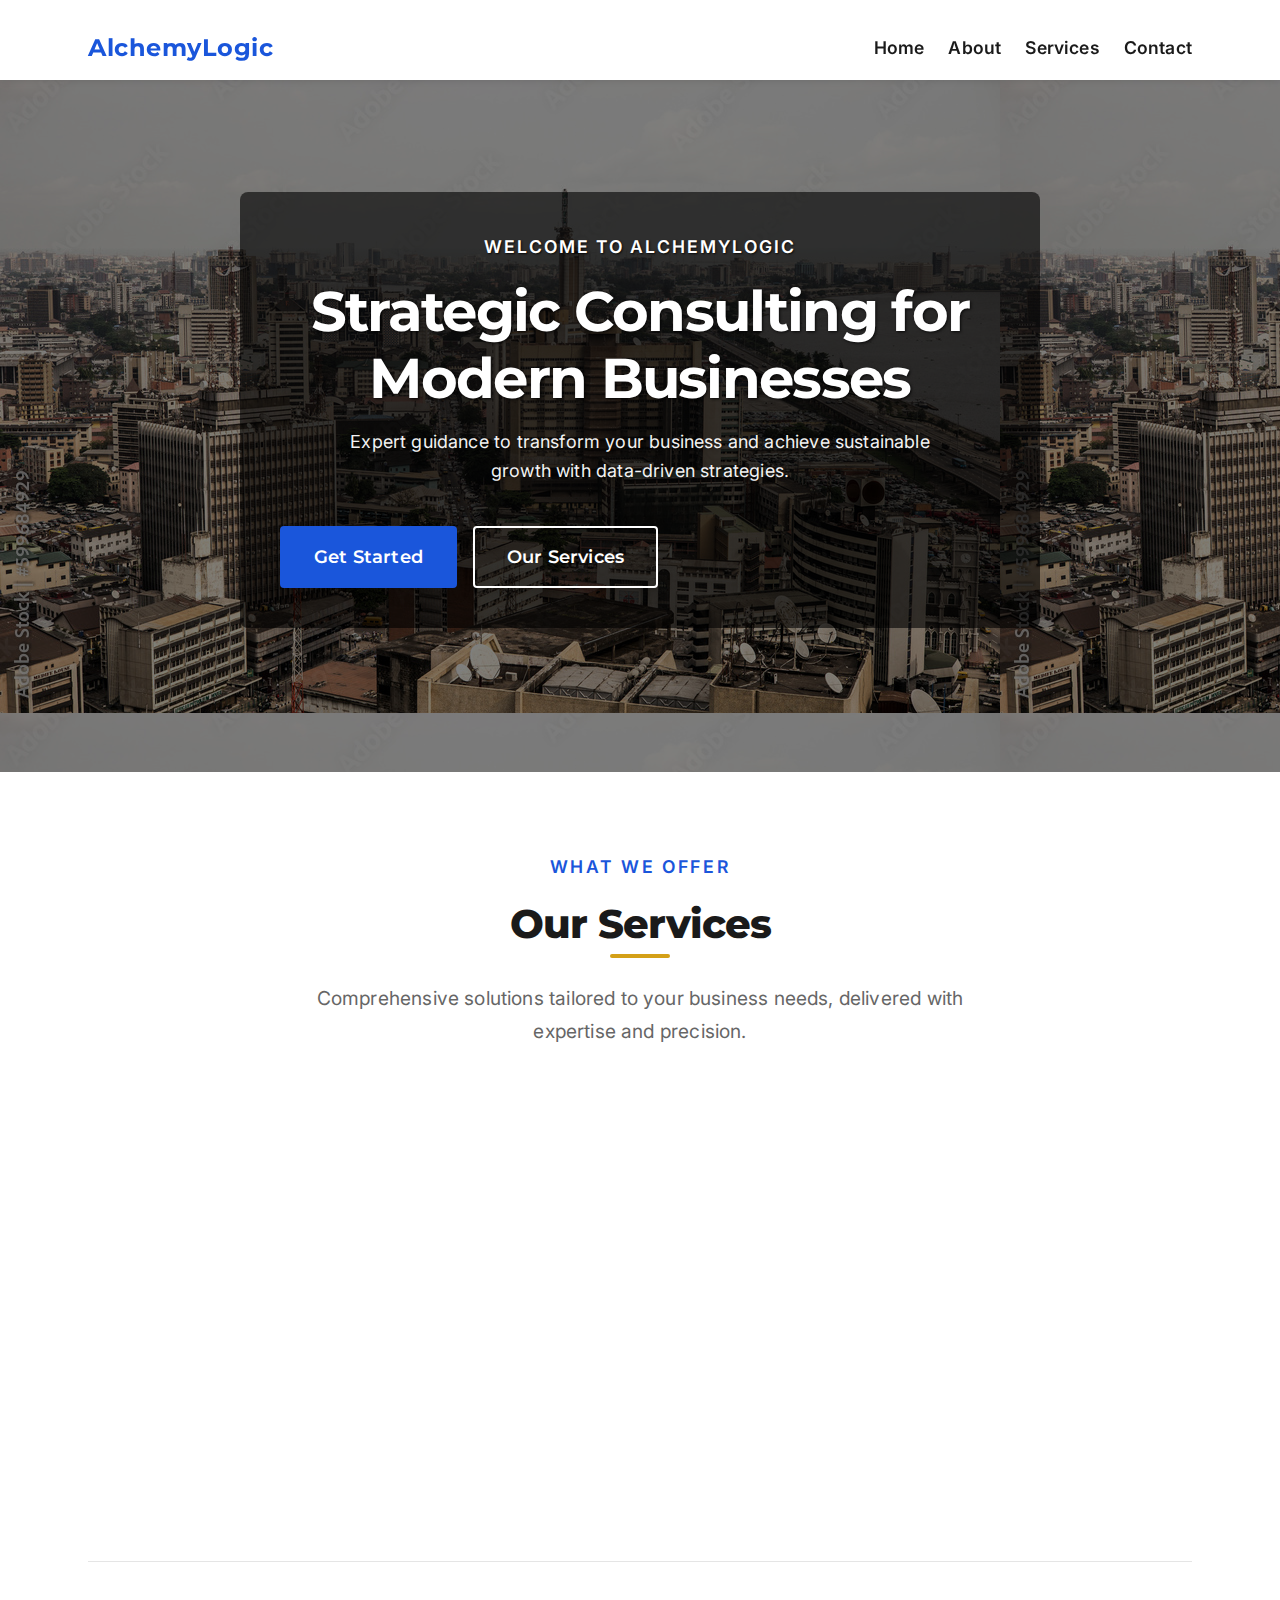
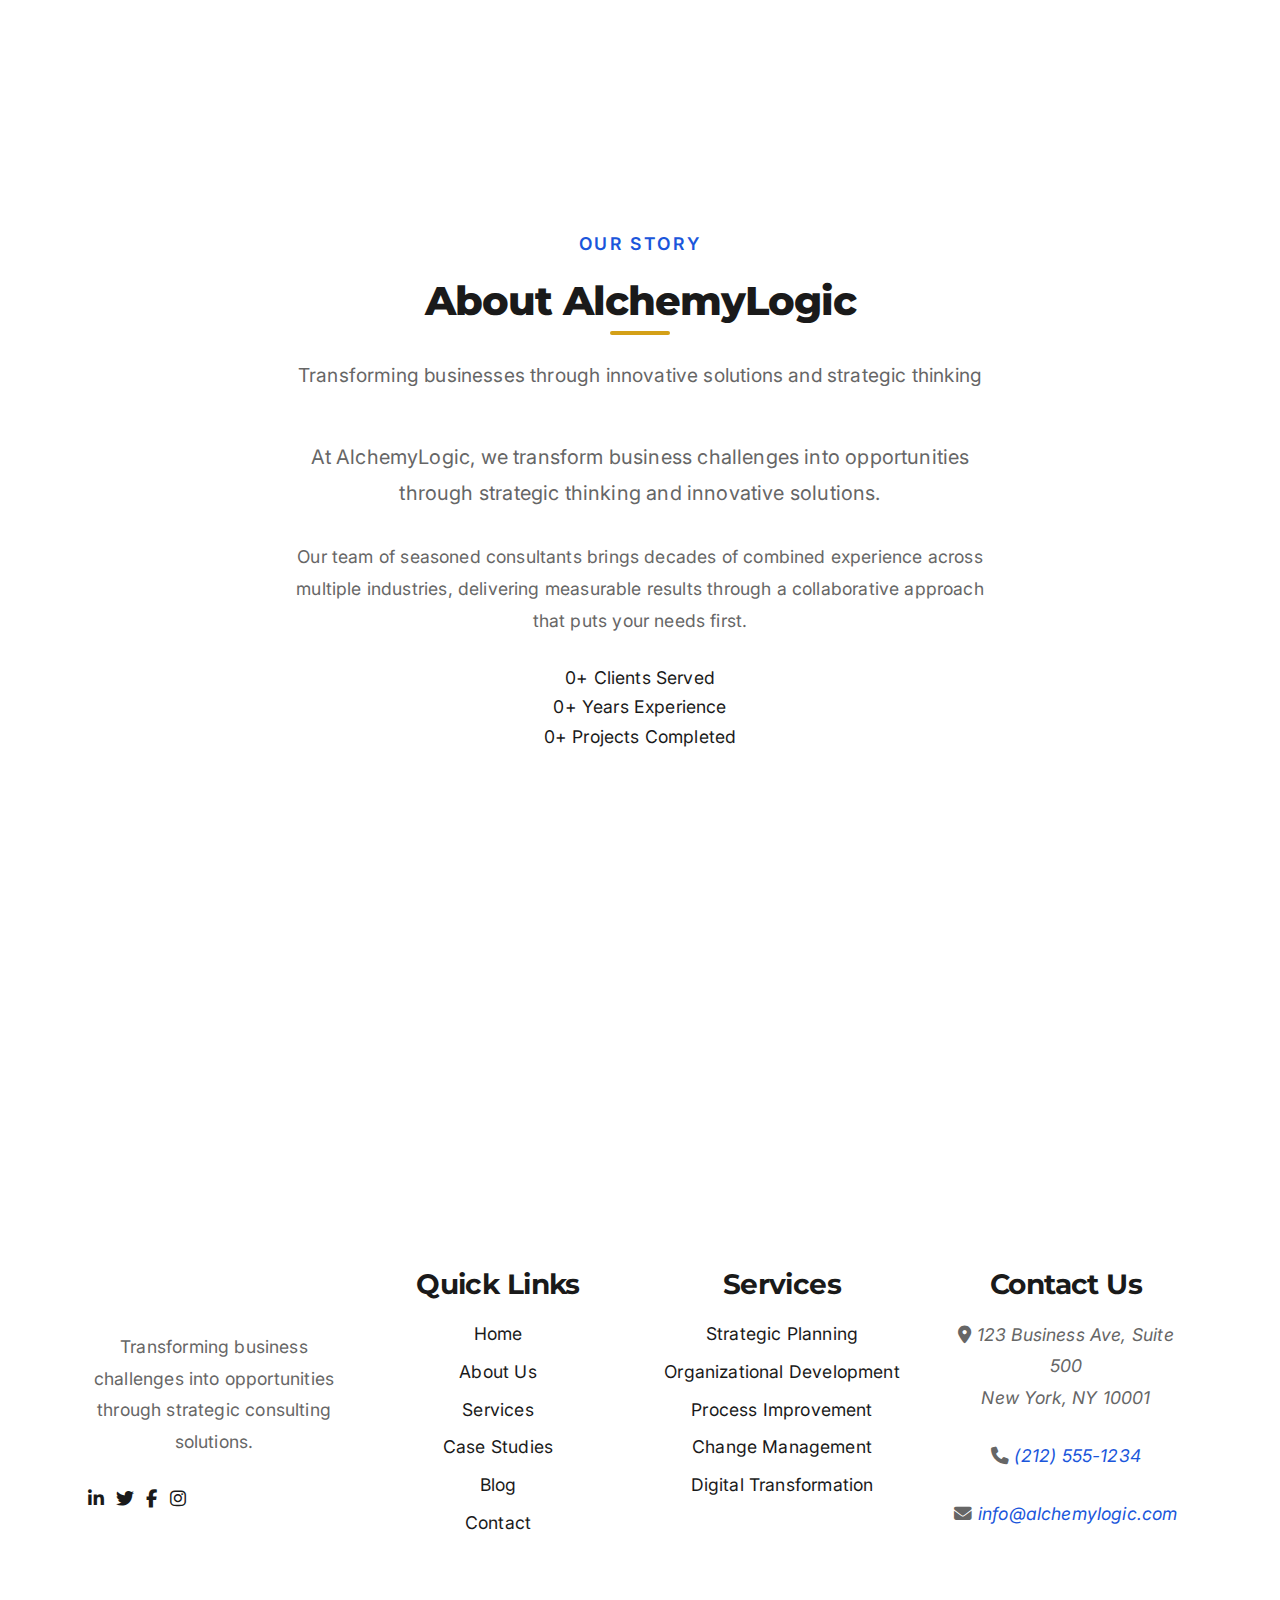
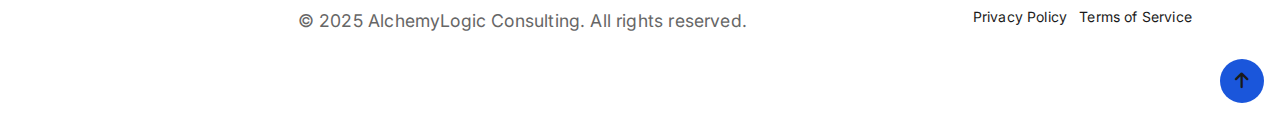
<file: index.html>
<!DOCTYPE html>
<html lang="en">
<head>
  <meta charset="UTF-8">
  <meta name="viewport" content="width=device-width, initial-scale=1.0">
  <meta name="description" content="Professional business consulting services to help your company grow and succeed">
  <title>AlchemyLogic | Business Consulting</title>
  <link rel="stylesheet" href="css/normalize.css">
  <link rel="stylesheet" href="css/styles.css">
  <link rel="preconnect" href="https://fonts.googleapis.com">
  <link rel="preconnect" href="https://fonts.gstatic.com" crossorigin>
  <link href="https://fonts.googleapis.com/css2?family=Inter:wght@400;500;600;700&display=swap" rel="stylesheet">
  <link rel="stylesheet" href="https://cdnjs.cloudflare.com/ajax/libs/font-awesome/6.4.0/css/all.min.css">
  <style>
    /* Preload critical fonts */
    @import url('https://fonts.googleapis.com/css2?family=Montserrat:wght@400;500;600;700;800&family=Inter:wght@300;400;500;600;700&display=swap');
  </style>
  <script src="js/main.js" defer></script>
</head>
<body>
  <!-- Header -->
  <header class="site-header">
    <div class="container">
        <div class="logo">
            <a href="../index.html">
                <span class="logo-text">AlchemyLogic</span>
            </a>
        </div>
        <nav class="main-nav">
            <button class="menu-toggle" aria-label="Toggle Menu">
                <span></span>
                <span></span>
                <span></span>
            </button>
            <ul class="nav-list">
                <li><a href="index.html">Home</a></li>
                <li class="active"><a href="pages/about.html">About</a></li>
                <li><a href="pages/services.html">Services</a></li>
                <li><a href="pages/contact.html">Contact</a></li>
            </ul>
        </nav>
    </div>
</header>

  <main>
    <!-- Hero Section -->
    <section id="home" class="hero" style="background-image: url('images/lagos_skyline.jpg');">
      <div class="hero-overlay"></div>
      <div class="container">
        <div class="hero-content">
          <div class="hero-text">
            <span class="subtitle">Welcome to AlchemyLogic</span>
            <h1 style="color: white !important;">Strategic Consulting for <span class="highlight" style="color: white !important;">Modern Businesses</span></h1>
            <p>Expert guidance to transform your business and achieve sustainable growth with data-driven strategies.</p>
            <div class="hero-buttons">
              <a href="#contact" class="btn btn-primary">Get Started</a>
              <a href="#services" class="btn btn-outline">Our Services</a>
            </div>
          </div>
        </div>
      </div>
    </section>

    <!-- Spacer -->
    <div class="section-spacer"></div>
    
    <!-- Services Section -->
    <section id="services" class="section-padding bg-light">
      <div class="container">
        <div class="section-header">
          <span class="section-subtitle">What We Offer</span>
          <h2 class="section-title">Our Services</h2>
          <p class="section-description">Comprehensive solutions tailored to your business needs, delivered with expertise and precision.</p>
        </div>
        
        <div class="services-grid">
          <!-- Service 1 -->
          <div class="service-card animate-on-scroll">
            <div class="service-icon">
              <i class="fas fa-chess-king"></i>
            </div>
            <h3>Business Strategy</h3>
            <p>Comprehensive analysis and strategic planning to position your business for sustainable growth and competitive advantage.</p>
            <button class="btn btn-outline service-cta">Learn More</button>
          </div>
          
          <!-- Service 2 -->
          <div class="service-card animate-on-scroll" data-scroll-delay="100">
            <div class="service-icon">
              <i class="fas fa-rocket"></i>
            </div>
            <h3>Growth Consulting</h3>
            <p>Data-driven approaches to identify and capitalize on growth opportunities in your market.</p>
            <button class="btn btn-outline service-cta">Learn More</button>
          </div>
          
          <!-- Service 3 -->
          <div class="service-card animate-on-scroll" data-scroll-delay="200">
            <div class="service-icon">
              <i class="fas fa-cogs"></i>
            </div>
            <h3>Operational Excellence</h3>
            <p>Streamline operations and improve efficiency with our proven methodologies and expert guidance.</p>
            <button class="btn btn-outline service-cta">Learn More</button>
          </div>
        </div>
        
        <div class="text-center mt-16 animate-on-scroll" data-scroll="fade-up">
          <button class="btn btn-primary text-lg px-8 py-4 font-semibold" id="services-cta">Schedule Your Free Consultation</button>
        </div>
      </div>
    </section>

    <!-- Spacer -->
    <div class="section-spacer"></div>
    
    <!-- About Section -->
    <section id="about" class="section-padding">
      <div class="container">
        <div class="section-header">
          <span class="section-subtitle">Our Story</span>
          <h2 class="section-title">About AlchemyLogic</h2>
          <p class="section-description">Transforming businesses through innovative solutions and strategic thinking</p>
        </div>
        
        <div class="about-content max-w-4xl mx-auto">
          <div class="prose mx-auto">
            <p class="text-large">At AlchemyLogic, we transform business challenges into opportunities through strategic thinking and innovative solutions.</p>
            <p>Our team of seasoned consultants brings decades of combined experience across multiple industries, delivering measurable results through a collaborative approach that puts your needs first.</p>
          </div>
          
          <div class="stats-grid mt-12">
            <div class="stat-item">
              <span class="stat-number" data-count="50">0</span>+
              <span class="stat-label">Clients Served</span>
            </div>
            <div class="stat-item">
              <span class="stat-number" data-count="15">0</span>+
              <span class="stat-label">Years Experience</span>
            </div>
            <div class="stat-item">
              <span class="stat-number" data-count="200">0</span>+
              <span class="stat-label">Projects Completed</span>
            </div>
          </div>
        </div>
      </div>
    </section>

    <!-- Spacer -->
    <div class="section-spacer"></div>
    
    <!-- CTA Section -->
    <section class="cta-section section-padding bg-accent text-white">
      <div class="container">
        <div class="section-header">
          <h2 class="section-title text-white animate-on-scroll">Ready to Transform Your Business?</h2>
          <p class="section-description text-white-80 animate-on-scroll" data-scroll-delay="100">Schedule a free consultation to discuss how we can help you achieve your business goals.</p>
          <div class="mt-8 animate-on-scroll" data-scroll-delay="200">
            <button class="btn btn-light btn-lg" id="cta-button">Book a Free Consultation</button>
          </div>
        </div>
      </div>
    </section>
  </main>

  <!-- Footer -->
  <footer class="site-footer">
    <div class="container">
        <div class="footer-top">
            <div class="footer-col">
                <div class="footer-logo">
                    <span class="logo-text">AlchemyLogic</span>
                </div>
                <p>Transforming business challenges into opportunities through strategic consulting solutions.</p>
                <div class="social-links">
                    <a href="#" aria-label="LinkedIn"><i class="fab fa-linkedin-in"></i></a>
                    <a href="#" aria-label="Twitter"><i class="fab fa-twitter"></i></a>
                    <a href="#" aria-label="Facebook"><i class="fab fa-facebook-f"></i></a>
                    <a href="#" aria-label="Instagram"><i class="fab fa-instagram"></i></a>
                </div>
            </div>
            <div class="footer-col">
                <h3>Quick Links</h3>
                <ul class="footer-links">
                    <li><a href="../index.html">Home</a></li>
                    <li><a href="about.html">About Us</a></li>
                    <li><a href="services.html">Services</a></li>
                    <li><a href="case-studies.html">Case Studies</a></li>
                    <li><a href="blog/index.html">Blog</a></li>
                    <li><a href="contact.html">Contact</a></li>
                </ul>
            </div>
            <div class="footer-col">
                <h3>Services</h3>
                <ul class="footer-links">
                    <li><a href="#strategic-planning">Strategic Planning</a></li>
                    <li><a href="#organizational-development">Organizational Development</a></li>
                    <li><a href="#process-improvement">Process Improvement</a></li>
                    <li><a href="#change-management">Change Management</a></li>
                    <li><a href="#digital-transformation">Digital Transformation</a></li>
                </ul>
            </div>
            <div class="footer-col">
                <h3>Contact Us</h3>
                <address>
                    <p><i class="fas fa-map-marker-alt"></i> 123 Business Ave, Suite 500<br>New York, NY 10001</p>
                    <p><i class="fas fa-phone"></i> <a href="tel:+12125551234">(212) 555-1234</a></p>
                    <p><i class="fas fa-envelope"></i> <a href="mailto:info@alchemylogic.com">info@alchemylogic.com</a></p>
                </address>
            </div>
        </div>
        <div class="footer-bottom">
            <p>&copy; 2025 AlchemyLogic Consulting. All rights reserved.</p>
            <ul class="legal-links">
                <li><a href="privacy-policy.html">Privacy Policy</a></li>
                <li><a href="terms-of-service.html">Terms of Service</a></li>
            </ul>
        </div>
    </div>
    <button id="back-to-top" aria-label="Back to top"><i class="fas fa-arrow-up"></i></button>
</footer>
  
  <!-- Consultation Modal -->
  <div class="modal" id="consultation-modal" aria-hidden="true" role="dialog" aria-modal="true" aria-labelledby="modal-title">
    <div class="modal-overlay" tabindex="-1" data-modal-close></div>
    <div class="modal-content">
      <button class="modal-close" aria-label="Close modal" data-modal-close>
        <i class="fas fa-times"></i>
      </button>
      
      <div class="modal-header text-center">
        <span class="text-sm font-semibold text-accent uppercase tracking-wider mb-2 block">Get Started</span>
        <h2 id="modal-title" class="text-3xl md:text-4xl font-bold text-gray-900 mb-4">Schedule a Free Consultation</h2>
        <p class="text-gray-600 max-w-2xl mx-auto">Fill out the form below and we'll get back to you within 24 hours to schedule your free consultation.</p>
      </div>
      
      <form id="consultation-form" class="modal-form max-w-2xl mx-auto px-4 md:px-0">
        <div class="grid grid-cols-1 md:grid-cols-2 gap-6 mb-6">
          <div class="form-group">
            <label for="name" class="block text-sm font-medium text-gray-700 mb-1">Full Name <span class="text-red-500">*</span></label>
            <input type="text" id="name" name="name" required
                   class="w-full px-4 py-2 border border-gray-300 rounded-md focus:ring-2 focus:ring-accent focus:border-accent transition duration-150">
          </div>
          
          <div class="form-group">
            <label for="email" class="block text-sm font-medium text-gray-700 mb-1">Email Address <span class="text-red-500">*</span></label>
            <input type="email" id="email" name="email" required
                   class="w-full px-4 py-2 border border-gray-300 rounded-md focus:ring-2 focus:ring-accent focus:border-accent transition duration-150">
          </div>
        </div>
        
        <div class="grid grid-cols-1 md:grid-cols-2 gap-6 mb-6">
          <div class="form-group">
            <label for="phone" class="block text-sm font-medium text-gray-700 mb-1">Phone Number</label>
            <input type="tel" id="phone" name="phone"
                   class="w-full px-4 py-2 border border-gray-300 rounded-md focus:ring-2 focus:ring-accent focus:border-accent transition duration-150">
          </div>
          
          <div class="form-group">
            <label for="service" class="block text-sm font-medium text-gray-700 mb-1">Service of Interest <span class="text-red-500">*</span></label>
            <div class="relative">
              <select id="service" name="service" required
                      class="w-full px-4 py-2 border border-gray-300 rounded-md appearance-none bg-white focus:ring-2 focus:ring-accent focus:border-accent transition duration-150 pr-8">
                <option value="" disabled selected>Select a service</option>
                <option value="strategy">Business Strategy</option>
                <option value="growth">Growth Consulting</option>
                <option value="operations">Operational Excellence</option>
                <option value="digital">Digital Transformation</option>
                <option value="other">Other</option>
              </select>
              <div class="pointer-events-none absolute inset-y-0 right-0 flex items-center px-2 text-gray-700">
                <i class="fas fa-chevron-down text-sm"></i>
              </div>
            </div>
          </div>
        </div>
        
        <div class="form-group mb-8">
          <label for="message" class="block text-sm font-medium text-gray-700 mb-1">How can we help you? <span class="text-red-500">*</span></label>
          <textarea id="message" name="message" rows="4" required
                    class="w-full px-4 py-2 border border-gray-300 rounded-md focus:ring-2 focus:ring-accent focus:border-accent transition duration-150"></textarea>
        </div>
        
        <div class="form-actions text-center">
          <button type="submit" 
                  class="btn btn-primary w-full md:w-auto px-8 py-3 text-lg font-semibold transition-all duration-200 transform hover:scale-105 focus:outline-none focus:ring-2 focus:ring-offset-2 focus:ring-accent">
            Submit Request
          </button>
        </div>
      </form>
    </div>
  </div>
</body>
</html>
</file>
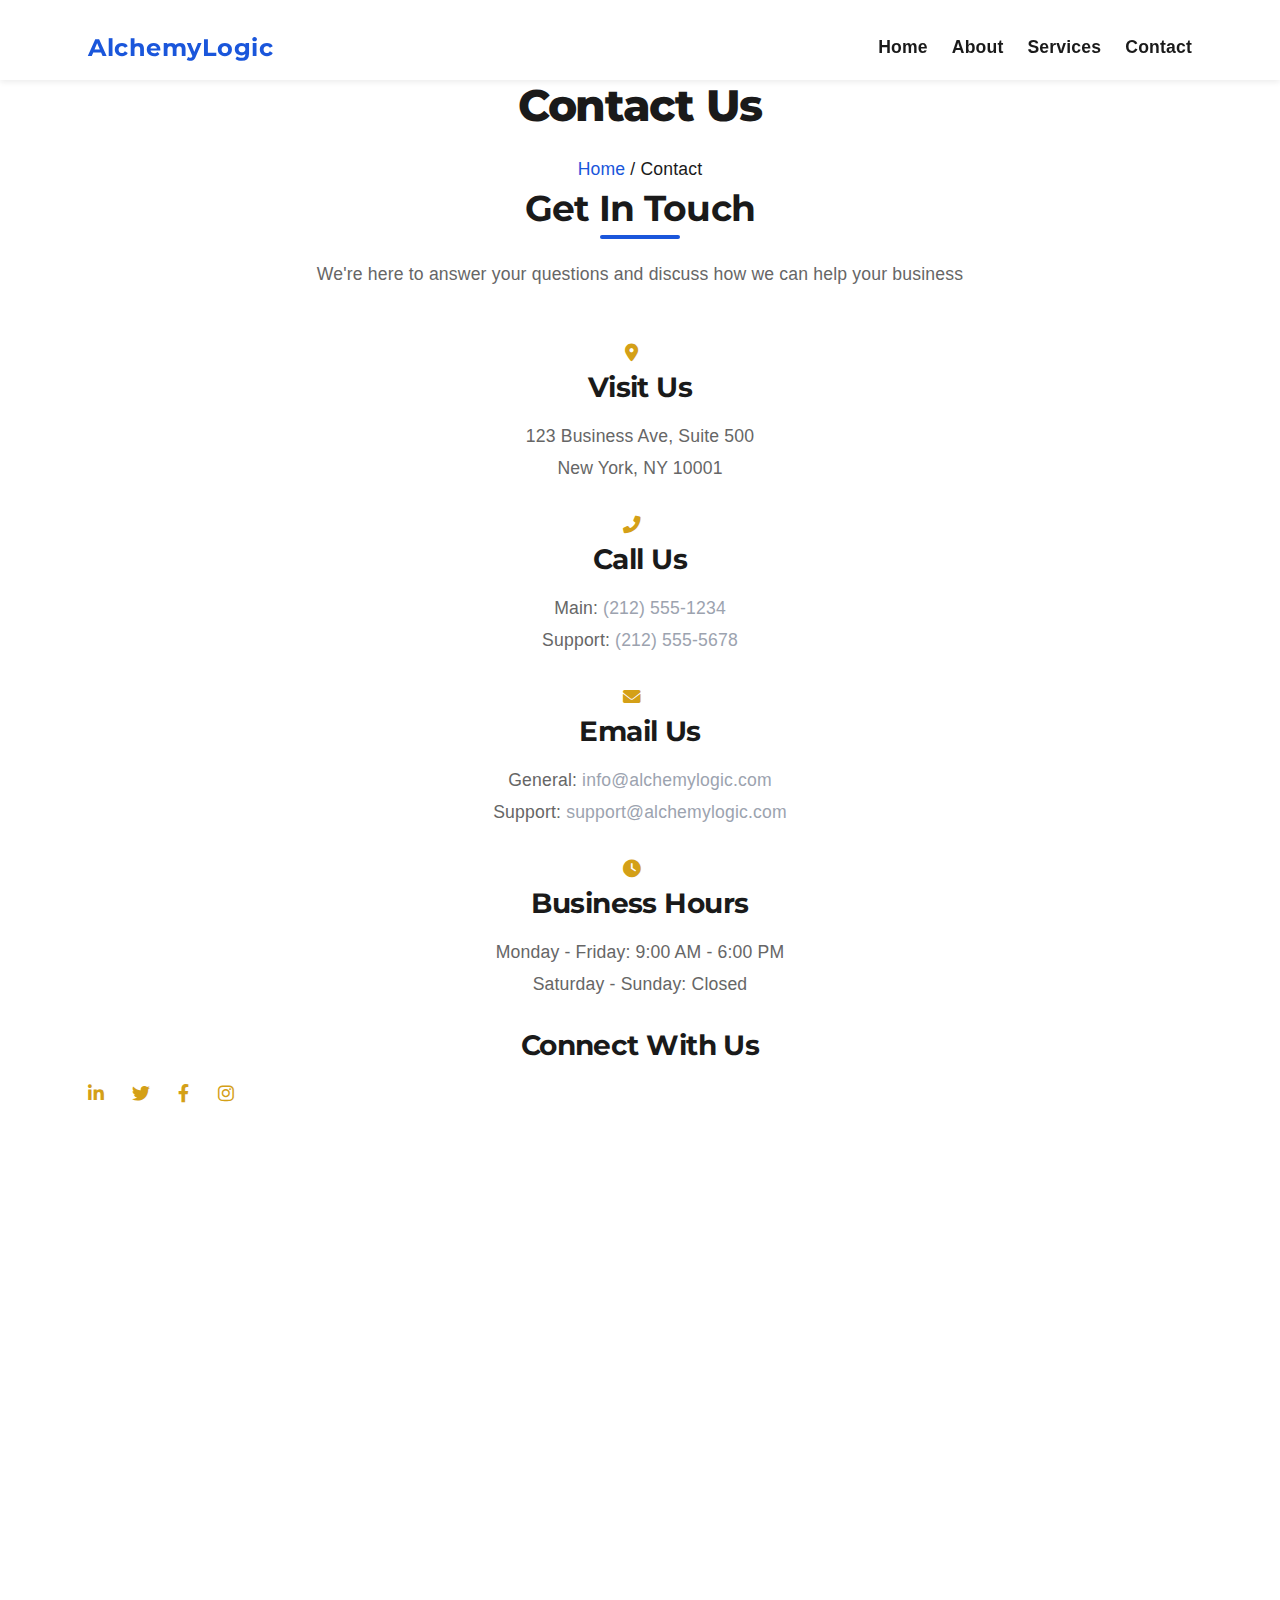
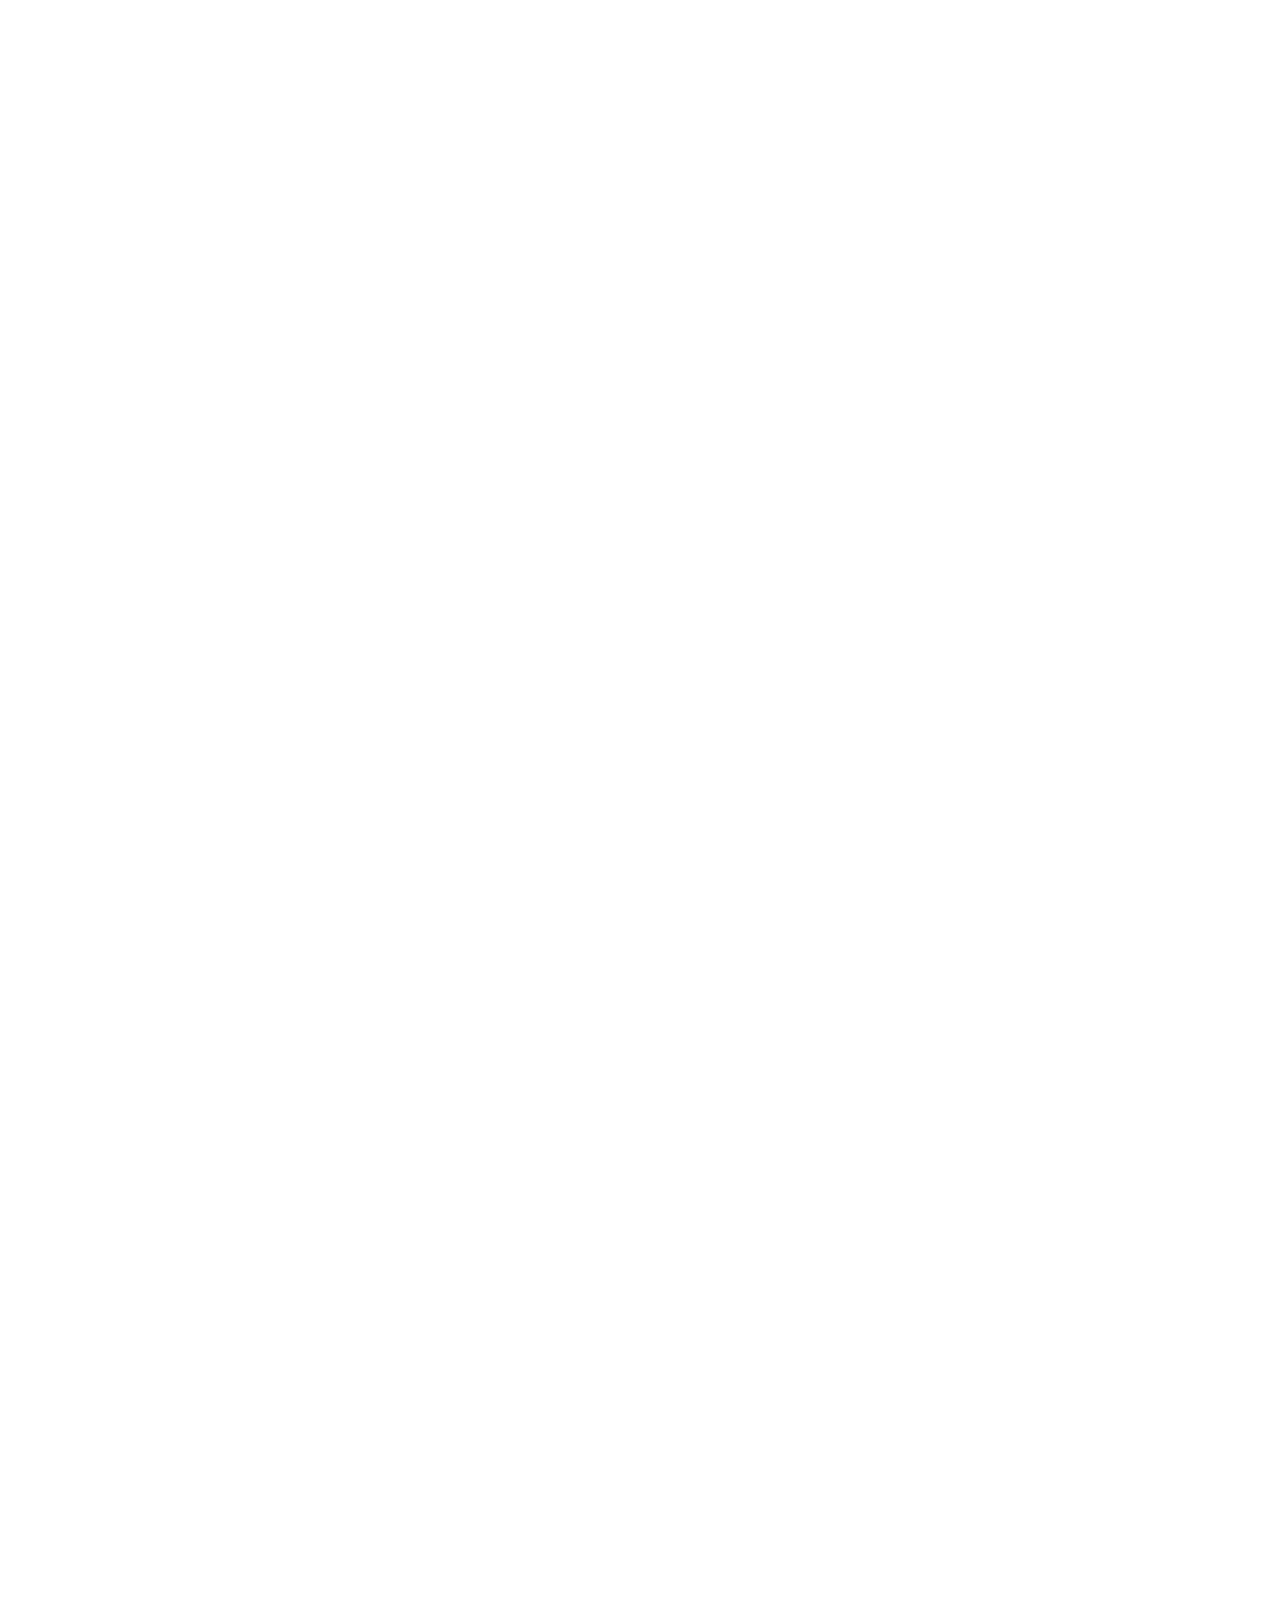
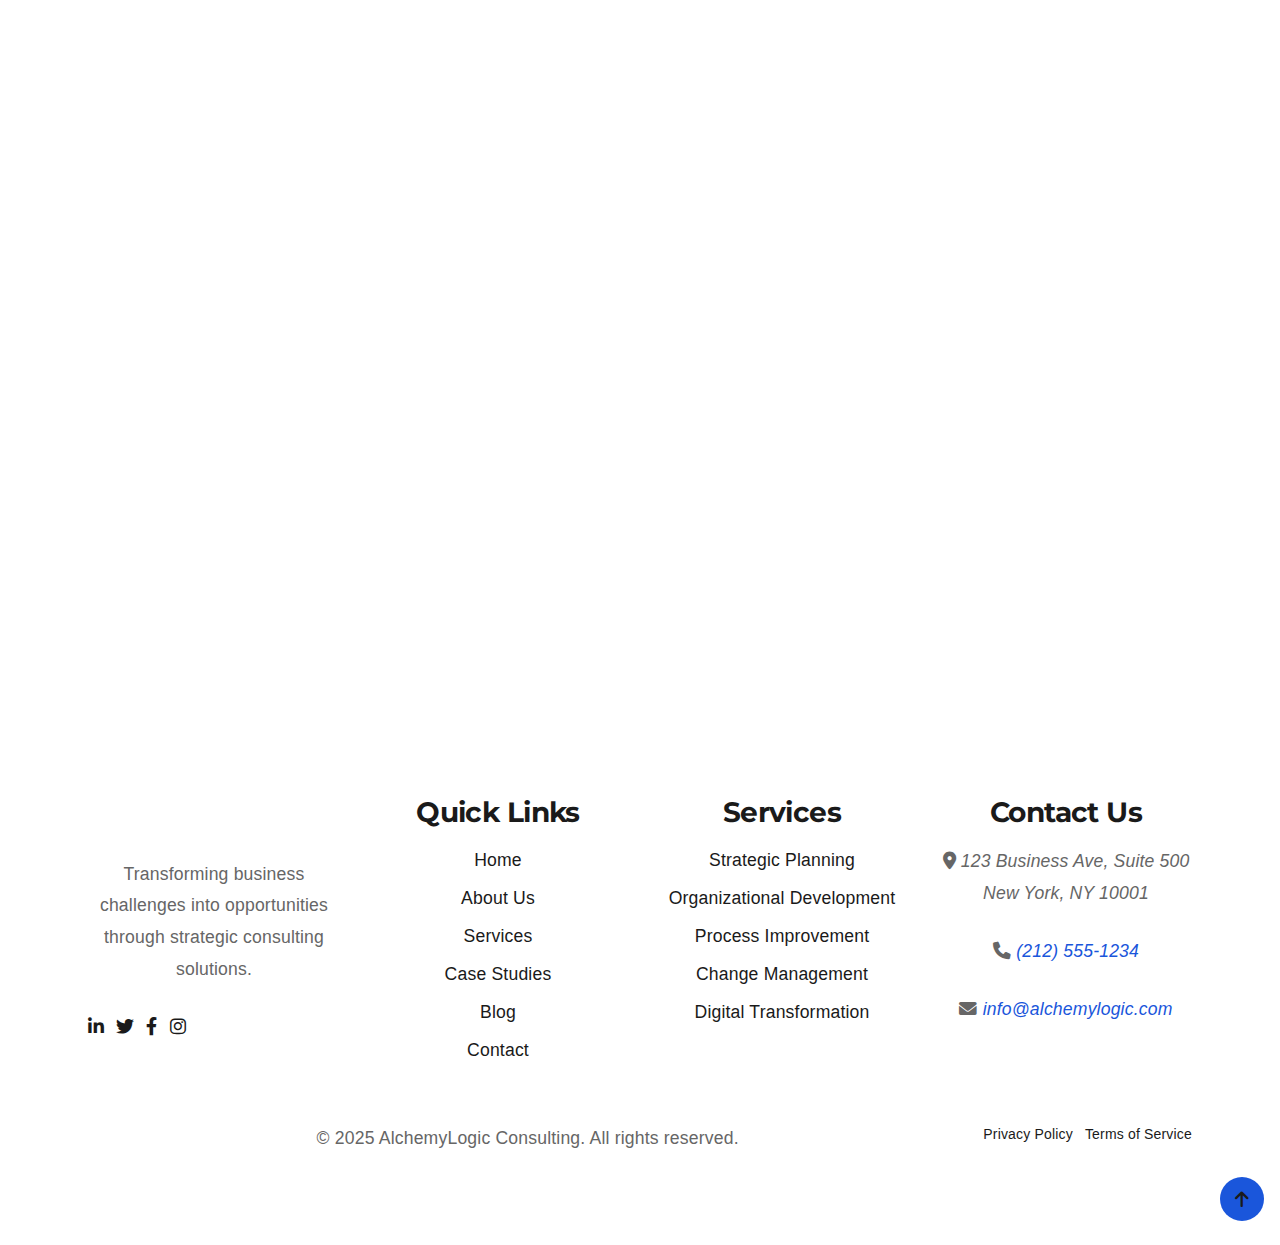
<file: pages/contact.html>
<!DOCTYPE html>
<html lang="en">
<head>
    <meta charset="UTF-8">
    <meta name="viewport" content="width=device-width, initial-scale=1.0">
    <title>Contact Us | AlchemyLogic Consulting</title>
    <meta name="description" content="Get in touch with AlchemyLogic Consulting. Contact us for business consulting services, inquiries, or to schedule a consultation.">
    <link rel="stylesheet" href="../css/normalize.css">
    <link rel="stylesheet" href="../css/styles.css">
    <link rel="preconnect" href="https://fonts.googleapis.com">
    <link rel="preconnect" href="https://fonts.gstatic.com" crossorigin>
    <link href="https://fonts.googleapis.com/css2?family=Montserrat:wght@400;500;600;700&family=Open+Sans:wght@300;400;600&display=swap" rel="stylesheet">
    <link rel="stylesheet" href="https://cdnjs.cloudflare.com/ajax/libs/font-awesome/6.0.0/css/all.min.css">
</head>
<body>
    <header class="site-header">
        <div class="container">
            <div class="logo">
                <a href="../index.html">
                    <span class="logo-text">AlchemyLogic</span>
                </a>
            </div>
            <nav class="main-nav">
                <button class="menu-toggle" aria-label="Toggle Menu">
                    <span></span>
                    <span></span>
                    <span></span>
                </button>
                <ul class="nav-list">
                    <li><a href="../index.html">Home</a></li>
                    <li><a href="about.html">About</a></li>
                    <li><a href="services.html">Services</a></li>
                    <li class="active"><a href="contact.html">Contact</a></li>
                </ul>
            </nav>
        </div>
    </header>

    <main>
        <!-- Page Header -->
        <section class="page-header">
            <div class="container">
                <h1 class="animate-on-scroll fade-in">Contact Us</h1>
                <div class="breadcrumbs animate-on-scroll fade-in">
                    <a href="../index.html">Home</a> / <span>Contact</span>
                </div>
            </div>
        </section>

        <!-- Contact Section -->
        <section class="contact-section">
            <div class="container">
                <div class="section-header centered">
                    <h2 class="animate-on-scroll fade-in">Get In Touch</h2>
                    <p class="animate-on-scroll fade-in">We're here to answer your questions and discuss how we can help your business</p>
                </div>
                
                <div class="contact-grid">
                    <div class="contact-info animate-on-scroll slide-in-left">
                        <div class="contact-card">
                            <div class="contact-icon">
                                <i class="fas fa-map-marker-alt"></i>
                            </div>
                            <div class="contact-details">
                                <h3>Visit Us</h3>
                                <p>123 Business Ave, Suite 500<br>New York, NY 10001</p>
                            </div>
                        </div>
                        <div class="contact-card">
                            <div class="contact-icon">
                                <i class="fas fa-phone-alt"></i>
                            </div>
                            <div class="contact-details">
                                <h3>Call Us</h3>
                                <p>Main: <a href="tel:+12125551234">(212) 555-1234</a><br>
                                Support: <a href="tel:+12125555678">(212) 555-5678</a></p>
                            </div>
                        </div>
                        <div class="contact-card">
                            <div class="contact-icon">
                                <i class="fas fa-envelope"></i>
                            </div>
                            <div class="contact-details">
                                <h3>Email Us</h3>
                                <p>General: <a href="mailto:info@alchemylogic.com">info@alchemylogic.com</a><br>
                                Support: <a href="mailto:support@alchemylogic.com">support@alchemylogic.com</a></p>
                            </div>
                        </div>
                        <div class="contact-card">
                            <div class="contact-icon">
                                <i class="fas fa-clock"></i>
                            </div>
                            <div class="contact-details">
                                <h3>Business Hours</h3>
                                <p>Monday - Friday: 9:00 AM - 6:00 PM<br>
                                Saturday - Sunday: Closed</p>
                            </div>
                        </div>
                        
                        <div class="social-contact">
                            <h3>Connect With Us</h3>
                            <div class="social-icons">
                                <a href="#" aria-label="LinkedIn"><i class="fab fa-linkedin-in"></i></a>
                                <a href="#" aria-label="Twitter"><i class="fab fa-twitter"></i></a>
                                <a href="#" aria-label="Facebook"><i class="fab fa-facebook-f"></i></a>
                                <a href="#" aria-label="Instagram"><i class="fab fa-instagram"></i></a>
                            </div>
                        </div>
                    </div>
                    
                    <div class="contact-form-container animate-on-scroll slide-in-right">
                        <form id="contact-form" class="contact-form" action="#" method="POST">
                            <h3>Send Us a Message</h3>
                            <div class="form-group">
                                <label for="name">Full Name</label>
                                <input type="text" id="name" name="name" required>
                            </div>
                            <div class="form-group">
                                <label for="email">Email Address</label>
                                <input type="email" id="email" name="email" required>
                            </div>
                            <div class="form-group">
                                <label for="phone">Phone Number</label>
                                <input type="tel" id="phone" name="phone">
                            </div>
                            <div class="form-group">
                                <label for="company">Company Name</label>
                                <input type="text" id="company" name="company">
                            </div>
                            <div class="form-group">
                                <label for="subject">Subject</label>
                                <select id="subject" name="subject" required>
                                    <option value="" disabled selected>Select a subject</option>
                                    <option value="General Inquiry">General Inquiry</option>
                                    <option value="Service Information">Service Information</option>
                                    <option value="Schedule Consultation">Schedule Consultation</option>
                                    <option value="Partnership Opportunity">Partnership Opportunity</option>
                                    <option value="Other">Other</option>
                                </select>
                            </div>
                            <div class="form-group full-width">
                                <label for="message">Message</label>
                                <textarea id="message" name="message" rows="5" required></textarea>
                            </div>
                            <div class="form-group checkbox-group">
                                <input type="checkbox" id="consent" name="consent" required>
                                <label for="consent">I agree to the <a href="privacy-policy.html">privacy policy</a> and consent to being contacted regarding my inquiry.</label>
                            </div>
                            <button type="submit" class="btn btn-primary full-width">Send Message</button>
                        </form>
                    </div>
                </div>
            </div>
        </section>

        <!-- Map Section -->
        <section class="map-section animate-on-scroll fade-in">
            <div class="map-container">
                <!-- Replace with actual map embed code in production -->
                <iframe src="https://www.google.com/maps/embed?pb=!1m18!1m12!1m3!1d3022.215151464843!2d-73.98784492346204!3d40.75179097138558!2m3!1f0!2f0!3f0!3m2!1i1024!2i768!4f13.1!3m3!1m2!1s0x89c259a9b30eac9f%3A0x4170c5a88acf3e9!2sEmpire%20State%20Building!5e0!3m2!1sen!2sus!4v1687452317225!5m2!1sen!2sus" width="100%" height="450" style="border:0;" allowfullscreen="" loading="lazy" referrerpolicy="no-referrer-when-downgrade"></iframe>
            </div>
        </section>

        <!-- FAQ Section -->
        <section class="faq-section">
            <div class="container">
                <div class="section-header centered">
                    <h2 class="animate-on-scroll fade-in">Frequently Asked Questions</h2>
                    <p class="animate-on-scroll fade-in">Quick answers to common questions about our services</p>
                </div>
                <div class="faq-container">
                    <div class="faq-item animate-on-scroll fade-in">
                        <div class="faq-question">
                            <h3>How do I know if my business needs consulting services?</h3>
                            <span class="faq-toggle"><i class="fas fa-plus"></i></span>
                        </div>
                        <div class="faq-answer">
                            <p>Businesses typically benefit from consulting services when facing challenges such as stagnant growth, operational inefficiencies, organizational changes, or when seeking to capitalize on new opportunities. If you're unsure, we offer a complimentary initial consultation to assess your specific situation.</p>
                        </div>
                    </div>
                    <div class="faq-item animate-on-scroll fade-in" data-delay="200">
                        <div class="faq-question">
                            <h3>What is the typical duration of a consulting engagement?</h3>
                            <span class="faq-toggle"><i class="fas fa-plus"></i></span>
                        </div>
                        <div class="faq-answer">
                            <p>The duration varies based on the scope and complexity of your needs. Projects can range from short-term engagements of a few weeks to comprehensive transformations spanning several months. We work with you to establish clear timelines and milestones at the outset of each project.</p>
                        </div>
                    </div>
                    <div class="faq-item animate-on-scroll fade-in" data-delay="400">
                        <div class="faq-question">
                            <h3>How do you measure the success of your consulting services?</h3>
                            <span class="faq-toggle"><i class="fas fa-plus"></i></span>
                        </div>
                        <div class="faq-answer">
                            <p>We establish clear, measurable objectives at the beginning of each engagement and track progress against these metrics throughout the project. Our success is defined by your success—whether that's increased revenue, improved efficiency, cost reduction, enhanced customer satisfaction, or other key performance indicators specific to your goals.</p>
                        </div>
                    </div>
                    <div class="faq-item animate-on-scroll fade-in" data-delay="600">
                        <div class="faq-question">
                            <h3>Do you work with small businesses or only large enterprises?</h3>
                            <span class="faq-toggle"><i class="fas fa-plus"></i></span>
                        </div>
                        <div class="faq-answer">
                            <p>We work with organizations of all sizes, from startups and small businesses to mid-sized companies and large enterprises. Our approach is tailored to the specific needs, scale, and budget of each client, ensuring that businesses of any size can benefit from our expertise.</p>
                        </div>
                    </div>
                </div>
            </div>
        </section>

        <!-- CTA Section -->
        <section class="cta-section">
            <div class="container">
                <div class="cta-content animate-on-scroll fade-in">
                    <h2>Ready to Start the Conversation?</h2>
                    <p>Reach out today to schedule your free initial consultation.</p>
                    <a href="#contact-form" class="btn btn-accent smooth-scroll">Contact Us Now</a>
                </div>
            </div>
        </section>
    </main>

    <footer class="site-footer">
        <div class="container">
            <div class="footer-top">
                <div class="footer-col">
                    <div class="footer-logo">
                        <span class="logo-text">AlchemyLogic</span>
                    </div>
                    <p>Transforming business challenges into opportunities through strategic consulting solutions.</p>
                    <div class="social-links">
                        <a href="#" aria-label="LinkedIn"><i class="fab fa-linkedin-in"></i></a>
                        <a href="#" aria-label="Twitter"><i class="fab fa-twitter"></i></a>
                        <a href="#" aria-label="Facebook"><i class="fab fa-facebook-f"></i></a>
                        <a href="#" aria-label="Instagram"><i class="fab fa-instagram"></i></a>
                    </div>
                </div>
                <div class="footer-col">
                    <h3>Quick Links</h3>
                    <ul class="footer-links">
                        <li><a href="../index.html">Home</a></li>
                        <li><a href="about.html">About Us</a></li>
                        <li><a href="services.html">Services</a></li>
                        <li><a href="case-studies.html">Case Studies</a></li>
                        <li><a href="blog/index.html">Blog</a></li>
                        <li><a href="contact.html">Contact</a></li>
                    </ul>
                </div>
                <div class="footer-col">
                    <h3>Services</h3>
                    <ul class="footer-links">
                        <li><a href="services.html#strategic-planning">Strategic Planning</a></li>
                        <li><a href="services.html#organizational-development">Organizational Development</a></li>
                        <li><a href="services.html#process-improvement">Process Improvement</a></li>
                        <li><a href="services.html#change-management">Change Management</a></li>
                        <li><a href="services.html#digital-transformation">Digital Transformation</a></li>
                    </ul>
                </div>
                <div class="footer-col">
                    <h3>Contact Us</h3>
                    <address>
                        <p><i class="fas fa-map-marker-alt"></i> 123 Business Ave, Suite 500<br>New York, NY 10001</p>
                        <p><i class="fas fa-phone"></i> <a href="tel:+12125551234">(212) 555-1234</a></p>
                        <p><i class="fas fa-envelope"></i> <a href="mailto:info@alchemylogic.com">info@alchemylogic.com</a></p>
                    </address>
                </div>
            </div>
            <div class="footer-bottom">
                <p>&copy; 2025 AlchemyLogic Consulting. All rights reserved.</p>
                <ul class="legal-links">
                    <li><a href="privacy-policy.html">Privacy Policy</a></li>
                    <li><a href="terms-of-service.html">Terms of Service</a></li>
                </ul>
            </div>
        </div>
        <button id="back-to-top" aria-label="Back to top"><i class="fas fa-arrow-up"></i></button>
    </footer>

    <script src="../js/main.js"></script>
</body>
</html>
</file>
<file: css/styles.css>
/*============================================================
  AlchemyLogic Consulting - styles.css (index page + shared)
============================================================*/

/*===============================
  Root + Global Reset Overrides
================================*/
:root {
  --color-bg: #FFFFFF;
  --color-text: #1A1A1A;
  --color-text-light: #666666;
  --color-accent: #1A56DB;  /* Blue */
  --color-accent-hover: #1E40AF;
  --color-gold: #D4A017;     /* Gold */
  --color-gold-hover: #B8860B;
  --color-border: #E5E7EB;
  --color-hover-bg: #F9FAFB;
  
  --font-heading: 'Montserrat', 'Inter', -apple-system, BlinkMacSystemFont, 'Segoe UI', Roboto, sans-serif;
  --font-body: 'Inter', -apple-system, BlinkMacSystemFont, 'Segoe UI', Roboto, sans-serif;
  --font-subheading: 'Inter', -apple-system, BlinkMacSystemFont, 'Segoe UI', Roboto, sans-serif;
  
  --shadow-sm: 0 1px 2px 0 rgba(0, 0, 0, 0.05);
  --shadow: 0 4px 6px -1px rgba(0, 0, 0, 0.1), 0 2px 4px -1px rgba(0, 0, 0, 0.06);
  --shadow-md: 0 10px 15px -3px rgba(0, 0, 0, 0.1), 0 4px 6px -2px rgba(0, 0, 0, 0.05);
  
  --transition-fast: all 0.2s cubic-bezier(0.4, 0, 0.2, 1);
  --transition: all 0.3s cubic-bezier(0.4, 0, 0.2, 1);
  --transition-slow: all 0.5s cubic-bezier(0.4, 0, 0.2, 1);
  
  --max-width: 1200px;
  --header-height: 80px;
  --container-padding: 1.5rem;
}

/* Modern CSS Reset */
*, *::before, *::after {
  box-sizing: border-box;
  margin: 0;
  padding: 0;
}

/* Base Typography */
html {
  font-size: 16px;
  scroll-behavior: smooth;
  -webkit-font-smoothing: antialiased;
  -moz-osx-font-smoothing: grayscale;
}

body {
  font-family: var(--font-body);
  line-height: 1.6;
  color: var(--color-text);
  background-color: var(--color-bg);
  overflow-x: hidden;
}

h1, h2, h3, h4, h5, h6 {
  font-family: var(--font-heading);
  font-weight: 700;
  line-height: 1.2;
  margin-bottom: 1rem;
  color: var(--color-text);
}

h1 { font-size: 2.5rem; }
h2 { font-size: 2rem; }
h3 { font-size: 1.5rem; }
h4 { font-size: 1.25rem; }

p {
  margin-bottom: 1.5rem;
  color: var(--color-text-light);
}

a {
  color: var(--color-accent);
  text-decoration: none;
  transition: var(--transition-fast);
}

a:hover {
  color: var(--color-accent-hover);
}

img, svg {
  max-width: 100%;
  height: auto;
  display: block;
}

/* Layout Utilities */
.container {
  width: 100%;
  max-width: var(--max-width);
  margin-left: auto;
  margin-right: auto;
  padding-left: var(--container-padding);
  padding-right: var(--container-padding);
}

.section-spacer {
  height: 2rem;
}

@media (max-width: 768px) {
  .section-spacer {
    height: 1.5rem;
  }
}

.section-padding {
  padding: 3rem 0;
}

@media (max-width: 768px) {
  .section-padding {
    padding: 2rem 0;
  }
}

/* Section Title */
.section-title {
  text-align: center;
  margin-bottom: 3rem;
  position: relative;
  font-weight: 800;
  letter-spacing: -0.025em;
}

.section-title::after {
  content: '';
  display: block;
  width: 60px;
  height: 4px;
  background: var(--color-gold);
  margin: 1rem auto 0;
}

.text-center {
  text-align: center;
}

/* Buttons */
.btn {
  display: inline-flex;
  align-items: center;
  justify-content: center;
  padding: 0.75rem 1.5rem;
  font-family: var(--font-body);
  font-size: 1rem;
  font-weight: 600;
  line-height: 1.5;
  text-align: center;
  text-decoration: none;
  white-space: nowrap;
  border-radius: 0.5rem;
  border: 1px solid transparent;
  cursor: pointer;
  transition: all var(--transition);
  -webkit-appearance: none;
  -moz-appearance: none;
  appearance: none;
}

.btn:focus {
  outline: none;
  box-shadow: 0 0 0 3px rgba(26, 86, 219, 0.25);
}

.btn:disabled {
  opacity: 0.6;
  cursor: not-allowed;
}

.btn-primary {
  background-color: var(--color-accent);
  color: var(--color-bg);
  border-color: var(--color-accent);
}

.btn-primary:hover:not(:disabled) {
  background-color: var(--color-accent-hover);
  border-color: var(--color-accent-hover);
  transform: translateY(-2px);
  box-shadow: var(--shadow-md);
}

.btn-primary:active:not(:disabled) {
  transform: translateY(0);
  box-shadow: var(--shadow-sm);
}

.btn-secondary {
  background-color: transparent;
  color: var(--color-text);
  border: 1px solid var(--color-text);
}

.btn-secondary:hover:not(:disabled) {
  background-color: var(--color-hover-bg);
  transform: translateY(-2px);
  box-shadow: var(--shadow-md);
}

.btn-secondary:active:not(:disabled) {
  transform: translateY(0);
  box-shadow: var(--shadow-sm);
}

/* Navigation */
.site-header {
  position: fixed;
  top: 0;
  left: 0;
  right: 0;
  z-index: 1000;
  background-color: var(--color-bg);
  transition: var(--transition);
  background-color: var(--color-white);
  transition: all var(--transition-normal);
  padding: 1rem 0;
  box-shadow: 0 1px 3px rgba(0, 0, 0, 0.1);
  background-color: var(--color-bg);
  box-shadow: var(--shadow-sm);
  height: var(--header-height);
  transition: var(--transition);
}

.site-header.scrolled {
  box-shadow: var(--shadow);
}

.header-container {
  display: flex;
  justify-content: space-between;
  align-items: center;
  height: 100%;
}

.logo {
  font-size: 1.5rem;
  font-weight: 800;
  color: var(--color-text);
  text-decoration: none;
  display: flex;
  align-items: center;
  gap: 0.5rem;
}

.logo span {
  color: var(--color-accent);
}

.main-nav {
  display: flex;
  align-items: center;
}

.nav-list {
  display: flex;
  list-style: none;
  gap: 2rem;
}

.nav-link {
  font-weight: 500;
  color: var(--color-text);
  padding: 0.5rem 0;
  position: relative;
  text-decoration: none;
  transition: var(--transition-fast);
}

.nav-link::after {
  content: '';
  position: absolute;
  bottom: 0;
  left: 0;
  width: 0;
  height: 2px;
  background-color: var(--color-gold);
  transition: var(--transition);
}

.nav-link:hover,
.nav-link.active {
  color: var(--color-accent);
}

.nav-link:hover::after,
.nav-link.active::after {
  width: 100%;
}

.menu-toggle {
  display: none;
  background: none;
  border: none;
  cursor: pointer;
  padding: 0.5rem;
  z-index: 1001;
}

.menu-toggle span {
  display: block;
  width: 24px;
  height: 2px;
  background-color: var(--color-text);
  margin: 5px 0;
  transition: var(--transition);
}

/* Hero Section */
.hero {
  position: relative;
  min-height: 70vh;
  display: flex;
  align-items: center;
  justify-content: center;
  background-size: cover;
  background-position: center center;
  background-repeat: no-repeat;
  color: white;
  padding: 2rem 0;
  margin: 0;
  overflow: hidden;
  text-align: center;
}

.hero-overlay {
  position: absolute;
  top: 0;
  left: 0;
  width: 100%;
  height: 100%;
  background: rgba(0, 0, 0, 0.5);
  z-index: 1;
}

.hero-content {
  position: relative;
  z-index: 2;
  width: 100%;
  max-width: 1200px;
  margin: 0 auto;
  padding: 2rem;
  display: flex;
  justify-content: center;
  align-items: center;
  min-height: 50vh;
}

.hero-text {
  max-width: 800px;
  position: relative;
  z-index: 2;
  background: rgba(0, 0, 0, 0.6);
  padding: 2.5rem;
  border-radius: 8px;
  margin: 1rem auto;
  width: 100%;
}

.hero h1 {
  font-size: 2.8rem;
  font-weight: 700;
  line-height: 1.2;
  margin: 0 0 1rem 0;
  text-shadow: 1px 1px 3px rgba(0, 0, 0, 0.8);
  color: #ffffff;
  padding: 0 1rem;
}

.hero p,
.hero .subtitle {
  color: #ffffff !important;
  text-shadow: 1px 1px 2px rgba(0, 0, 0, 0.8);
  margin-bottom: 2rem;
}

.hero .subtitle {
  display: inline-block;
  font-size: 1.1rem;
  font-weight: 600;
  text-transform: uppercase;
  letter-spacing: 2px;
  margin-bottom: 1rem;
}

@media (max-width: 768px) {
  .hero {
    min-height: 60vh;
    padding: 1rem 0;
  }
  
  .hero h1 {
    font-size: 2rem;
    margin-bottom: 0.75rem;
  }
  
  .hero-text {
    padding: 1.5rem;
    margin: 0.5rem 0;
  }
  
  .hero-content {
    min-height: 50vh;
    padding: 1rem;
  }
  
  .hero p {
    font-size: 1.1rem;
    margin-bottom: 1.5rem;
  }
}

.hero .highlight {
  color: var(--color-accent);
}

.hero p {
  font-size: 1.25rem;
  line-height: 1.6;
  margin-bottom: 2.5rem;
  opacity: 0.95;
  max-width: 600px;
  text-shadow: 1px 1px 2px rgba(0, 0, 0, 0.5);
  color: rgba(255, 255, 255, 0.95);
}

.subtitle {
  display: inline-block;
  font-size: 1.1rem;
  font-weight: 600;
  color: var(--color-accent);
  margin-bottom: 1rem;
  text-transform: uppercase;
  letter-spacing: 2px;
}

.hero-buttons {
  display: flex;
  gap: 1rem;
  margin-top: 2.5rem;
}

.hero .btn {
  padding: 1rem 2rem;
  font-size: 1.1rem;
  font-weight: 600;
  border-radius: 4px;
  transition: all 0.3s ease;
  text-shadow: none;
  box-shadow: 0 4px 15px rgba(0, 0, 0, 0.2);
}

.hero .btn-primary {
  background-color: var(--color-accent);
  color: white;
  border: 2px solid var(--color-accent);
}

.hero .btn-outline {
  background-color: transparent;
  color: white;
  border: 2px solid white;
}

.hero .btn-primary:hover {
  background-color: var(--color-accent-hover);
  transform: translateY(-2px);
  box-shadow: 0 10px 20px rgba(0, 0, 0, 0.2);
}

.hero .btn-outline:hover {
  background-color: rgba(255, 255, 255, 0.1);
  transform: translateY(-2px);
}

/* Responsive Adjustments */
@media (max-width: 992px) {
  .hero h1 {
    font-size: 2.8rem;
  }
  
  .hero p {
    font-size: 1.1rem;
  }
}

@media (max-width: 768px) {
  .hero {
    text-align: center;
    min-height: 80vh;
    padding: 6rem 0;
  }
  
  .hero-text {
    margin: 0 auto;
    text-align: center;
  }
  
  .hero h1 {
    font-size: 2.2rem;
  }
  
  .hero-buttons {
    flex-direction: column;
    align-items: center;
  }
  
  .section-spacer {
    height: 4rem;
  }
  
  .section-padding {
    padding: 4rem 0;
  }
}

/* Fade-in Animation */
@keyframes fadeIn {
  from { opacity: 0; transform: translateY(20px); }
  to { opacity: 1; transform: translateY(0); }
}

.animate-fade-in {
  animation: fadeIn 0.8s ease-out forwards;
  opacity: 0;
}

/* Services Section */
.services {
  background-color: var(--color-bg);
  padding: 6rem 0;
}

.services-grid {
  display: grid;
  grid-template-columns: repeat(auto-fit, minmax(300px, 1fr));
  gap: 2rem;
  margin-top: 3rem;
}

.service-card {
  background: white;
  border-radius: 0.5rem;
  overflow: hidden;
  box-shadow: var(--shadow);
  transition: var(--transition);
  border: 1px solid var(--color-border);
}

.service-card:hover {
  transform: translateY(-5px);
  box-shadow: var(--shadow-md);
  border-color: var(--color-accent);
}

.service-icon {
  font-size: 2.5rem;
  color: var(--color-accent);
  margin-bottom: 1.5rem;
}

.service-content {
  padding: 2rem;
}

.service-content h3 {
  margin-bottom: 1rem;
  font-size: 1.5rem;
  color: var(--color-text);
}

.service-content p {
  color: var(--color-text-light);
  margin-bottom: 1.5rem;
}

/* CTA Section */
.cta {
  background: linear-gradient(135deg, var(--color-accent) 0%, var(--color-accent-hover) 100%);
  color: white;
  padding: 5rem 0;
  text-align: center;
  position: relative;
  overflow: hidden;
}

.cta::before {
  content: '';
  position: absolute;
  top: 0;
  left: 0;
  right: 0;
  bottom: 0;
  background: url('[data-uri]');
  opacity: 0.3;
}

.cta-content {
  position: relative;
  z-index: 1;
  max-width: 800px;
  margin: 0 auto;
  padding: 0 1rem;
}

.cta h2 {
  color: white;
  margin-bottom: 1.5rem;
  font-size: 2.5rem;
  font-weight: 800;
  line-height: 1.2;
}

.cta p {
  color: rgba(255, 255, 255, 0.9);
  font-size: 1.25rem;
  margin-bottom: 2.5rem;
}

.cta .btn {
  background-color: white;
  color: var(--color-accent);
  font-weight: 700;
  padding: 1rem 2.5rem;
  font-size: 1.125rem;
  border: none;
}

.cta .btn:hover {
  background-color: var(--color-gold);
  color: white;
}

/* Footer */
.site-footer {
  background-color: #111827;
  color: #9CA3AF;
  padding: 4rem 0 2rem;
}

.footer-content {
  display: grid;
  grid-template-columns: repeat(auto-fit, minmax(250px, 1fr));
  gap: 3rem;
  margin-bottom: 3rem;
}

.footer-logo {
  font-size: 1.5rem;
  font-weight: 800;
  color: white;
  margin-bottom: 1.5rem;
  display: inline-block;
}

.footer-logo span {
  color: var(--color-gold);
}

.footer-about p {
  margin-bottom: 1.5rem;
  color: #9CA3AF;
}

.social-links {
  display: flex;
  gap: 1rem;
}

.social-link {
  display: flex;
  align-items: center;
  justify-content: center;
  width: 40px;
  height: 40px;
  border-radius: 50%;
  background-color: rgba(255, 255, 255, 0.05);
  color: #9CA3AF;
  transition: var(--transition);
}

.social-link:hover {
  background-color: var(--color-accent);
  color: white;
}

.footer-heading {
  color: white;
  font-size: 1.125rem;
  font-weight: 600;
  margin-bottom: 1.5rem;
  position: relative;
  padding-bottom: 0.75rem;
}

.footer-heading::after {
  content: '';
  position: absolute;
  left: 0;
  bottom: 0;
  width: 40px;
  height: 2px;
  background-color: var(--color-gold);
}

.footer-links {
  list-style: none;
}

.footer-links li {
  margin-bottom: 0.75rem;
}

.footer-links a {
  color: #9CA3AF;
  text-decoration: none;
  transition: var(--transition);
  display: inline-block;
}

.footer-links a:hover {
  color: var(--color-gold);
  transform: translateX(5px);
}

.contact-info {
  list-style: none;
}

.contact-info li {
  display: flex;
  margin-bottom: 1rem;
  align-items: flex-start;
}

.contact-info i {
  color: var(--color-gold);
  margin-right: 1rem;
  margin-top: 0.25rem;
}

.contact-info a {
  color: #9CA3AF;
  text-decoration: none;
  transition: var(--transition);
}

.contact-info a:hover {
  color: var(--color-gold);
}

.footer-bottom {
  border-top: 1px solid rgba(255, 255, 255, 0.1);
  padding-top: 2rem;
  text-align: center;
  font-size: 0.875rem;
}

/* Back to Top Button */
.back-to-top {
  position: fixed;
  bottom: 2rem;
  right: 2rem;
  width: 50px;
  height: 50px;
  border-radius: 50%;
  background-color: var(--color-accent);
  color: white;
  display: flex;
  align-items: center;
  justify-content: center;
  font-size: 1.25rem;
  cursor: pointer;
  opacity: 0;
  visibility: hidden;
  transition: var(--transition);
  z-index: 99;
  border: none;
  box-shadow: var(--shadow);
}

.back-to-top.visible {
  opacity: 1;
  visibility: visible;
}

.back-to-top:hover {
  background-color: var(--color-accent-hover);
  transform: translateY(-3px);
}

/* Modal */
.modal {
  display: none;
  position: fixed;
  top: 0;
  left: 0;
  right: 0;
  bottom: 0;
  background-color: rgba(0, 0, 0, 0.7);
  z-index: 1000;
  opacity: 0;
  visibility: hidden;
  transition: var(--transition);
  overflow-y: auto;
  padding: 2rem;
}

.modal.open {
  opacity: 1;
  visibility: visible;
}

.modal-content {
  background-color: white;
  border-radius: 0.5rem;
  max-width: 600px;
  width: 100%;
  margin: 2rem auto;
  position: relative;
  transform: translateY(20px);
  transition: var(--transition);
  box-shadow: var(--shadow-lg);
  overflow: hidden;
}

.modal.open .modal-content {
  transform: translateY(0);
}

.modal-header {
  padding: 1.5rem;
  border-bottom: 1px solid var(--color-border);
  display: flex;
  justify-content: space-between;
  align-items: center;
}

.modal-title {
  margin: 0;
  font-size: 1.5rem;
  color: var(--color-text);
}

.close-modal {
  background: none;
  border: none;
  font-size: 1.5rem;
  cursor: pointer;
  color: var(--color-text-light);
  transition: var(--transition);
  padding: 0.5rem;
  line-height: 1;
}

.close-modal:hover {
  color: var(--color-text);
}

.modal-body {
  padding: 2rem;
}

.form-group {
  margin-bottom: 1.5rem;
}

.form-group label {
  display: block;
  margin-bottom: 0.5rem;
  font-weight: 500;
  color: var(--color-text);
}

.form-control {
  width: 100%;
  padding: 0.75rem 1rem;
  border: 1px solid var(--color-border);
  border-radius: 0.375rem;
  font-family: var(--font-body);
  font-size: 1rem;
  transition: var(--transition);
}

.form-control:focus {
  outline: none;
  border-color: var(--color-accent);
  box-shadow: 0 0 0 3px rgba(26, 86, 219, 0.1);
}

textarea.form-control {
  min-height: 150px;
  resize: vertical;
}

.form-actions {
  display: flex;
  justify-content: flex-end;
  gap: 1rem;
  margin-top: 2rem;
}

/* Responsive Styles */
@media (max-width: 1024px) {
  .hero h1 {
    font-size: 3rem;
  }
  
  .section {
    padding: 5rem 0;
  }
}

@media (max-width: 768px) {
  html {
    font-size: 15px;
  }
  
  .menu-toggle {
    display: block;
  }
  
  .main-nav {
    position: fixed;
    top: 0;
    right: -300px;
    width: 300px;
    height: 100vh;
    background-color: white;
    box-shadow: -5px 0 15px rgba(0, 0, 0, 0.1);
    transition: var(--transition);
    z-index: 1000;
    padding: 6rem 2rem 2rem;
    overflow-y: auto;
  }
  
  .main-nav.open {
    right: 0;
  }
  
  .nav-list {
    flex-direction: column;
    gap: 1.5rem;
  }
  
  .nav-link {
    padding: 0.5rem 0;
    font-size: 1.1rem;
  }
  
  .hero h1 {
    font-size: 2.5rem;
  }
  
  .hero p {
    font-size: 1.125rem;
  }
  
  .hero-buttons {
    flex-direction: column;
    align-items: center;
  }
  
  .hero-buttons .btn {
    width: 100%;
    max-width: 300px;
  }
  
  .services-grid {
    grid-template-columns: 1fr;
  }
  
  .footer-content {
    grid-template-columns: 1fr;
    gap: 2rem;
  }
  
  .footer-about {
    text-align: center;
  }
  
  .social-links {
    justify-content: center;
  }
  
  .footer-heading {
    text-align: center;
  }
  
  .footer-heading::after {
    left: 50%;
    transform: translateX(-50%);
  }
  
  .footer-links {
    text-align: center;
  }
  
  .footer-links a:hover {
    transform: none;
  }
  
  .contact-info {
    text-align: center;
  }
  
  .contact-info li {
    justify-content: center;
  }
  
  .back-to-top {
    width: 40px;
    height: 40px;
    font-size: 1rem;
    bottom: 1rem;
    right: 1rem;
  }
}

@media (max-width: 480px) {
  .hero h1 {
    font-size: 2rem;
  }
  
  .section-title {
    font-size: 1.75rem;
  }
  
  .btn {
    width: 100%;
    padding: 0.75rem 1.5rem;
  }
  
  .modal-content {
    margin: 1rem;
  }
  
  .modal-header {
    padding: 1rem 1.25rem;
  }
  
  .modal-body {
    padding: 1.5rem 1.25rem;
  }
  
  .form-actions {
    flex-direction: column;
  }
  
  .form-actions .btn {
    width: 100%;
  }
}

/* Base Styles */
*,
*::before,
*::after {
  box-sizing: border-box;
}

/* Typography */
@import url('https://fonts.googleapis.com/css2?family=Montserrat:wght@400;500;600;700;800&display=swap');
@import url('https://fonts.googleapis.com/css2?family=Inter:wght@300;400;500;600;700&display=swap');

body {
  font-family: var(--font-body);
  color: var(--color-text);
  background-color: var(--color-bg);
  line-height: 1.7;
  -webkit-font-smoothing: antialiased;
  text-align: center;
  font-size: 1.1rem;
  font-weight: 400;
  letter-spacing: 0.01em;
}

h1, h2, h3, h4, h5, h6 {
  font-family: var(--font-heading);
  margin: 0 auto 0.75em;
  line-height: 1.3;
  color: var(--color-text);
  font-weight: 700;
  letter-spacing: -0.02em;
  max-width: 800px;
  text-align: center;
}

h1 {
  font-size: 2.75rem;
  font-weight: 800;
  line-height: 1.15;
  margin-bottom: 1.5rem;
  letter-spacing: -0.03em;
}

h2 {
  font-size: 2.25rem;
  margin-bottom: 1.25rem;
  font-weight: 700;
  color: var(--color-text);
  position: relative;
  display: inline-block;
  padding-bottom: 0.5rem;
}

h2:after {
  content: '';
  position: absolute;
  bottom: 0;
  left: 50%;
  transform: translateX(-50%);
  width: 80px;
  height: 4px;
  background: var(--color-accent);
  border-radius: 2px;
}

h3 {
  font-size: 1.75rem;
  margin-bottom: 1rem;
  font-weight: 700;
  color: var(--color-text);
}

h4 {
  font-size: 1.5rem;
  margin-bottom: 0.75rem;
  font-weight: 600;
  color: var(--color-text);
}

h5 {
  font-size: 1.25rem;
  margin-bottom: 0.5rem;
  font-weight: 600;
  color: var(--color-text-light);
  text-transform: uppercase;
  letter-spacing: 0.1em;
}

h6 {
  font-size: 1.1rem;
  margin-bottom: 0.5rem;
  font-weight: 600;
  color: var(--color-text-light);
}

p, li, td, th, label, input, textarea, select, button {
  text-align: center;
}

p {
  margin: 0 auto 1.5em;
  color: var(--color-text-light);
  max-width: 700px;
  font-size: 1.1rem;
  line-height: 1.8;
  font-weight: 400;
}

.lead {
  font-size: 1.3rem;
  line-height: 1.6;
  color: var(--color-text);
  margin-bottom: 2rem;
  max-width: 800px;
  font-weight: 400;
}

.text-muted {
  color: var(--color-text-light) !important;
  font-size: 0.95rem;
}

.text-small {
  font-size: 0.9rem;
}

.text-large {
  font-size: 1.25rem;
}

/* Section specific text styles */
.section-header {
  margin-bottom: 3.5rem;
  text-align: center;
}

.section-subtitle {
  font-size: 1.1rem;
  color: var(--color-accent);
  text-transform: uppercase;
  letter-spacing: 0.15em;
  font-weight: 600;
  margin-bottom: 1rem;
  display: block;
}

.section-title {
  font-size: 2.5rem;
  margin-bottom: 1.5rem;
}

.section-description {
  font-size: 1.2rem;
  max-width: 700px;
  margin-left: auto;
  margin-right: auto;
  color: var(--color-text-light);
  line-height: 1.7;
}

/* Text utilities */
.text-center {
  text-align: center !important;
}

.text-left {
  text-align: left !important;
}

.text-right {
  text-align: right !important;
}

/* Responsive typography */
@media (max-width: 992px) {
  h1 { font-size: 2.5rem; }
  h2 { font-size: 2rem; }
  h3 { font-size: 1.6rem; }
  h4 { font-size: 1.35rem; }
  .section-title { font-size: 2.2rem; }
}

@media (max-width: 768px) {
  h1 { font-size: 2.25rem; }
  h2 { font-size: 1.8rem; }
  h3 { font-size: 1.5rem; }
  .section-title { font-size: 2rem; }
  .lead { font-size: 1.2rem; }
}

@media (max-width: 576px) {
  h1 { font-size: 2rem; }
  h2 { font-size: 1.65rem; }
  h3 { font-size: 1.4rem; }
  .section-title { font-size: 1.75rem; }
  body { font-size: 1rem; }
  p { font-size: 1rem; }
}

img {
  max-width: 100%;
  display: block;
}

.container {
  width: min(90%, 1200px);
  margin-inline: auto;
}

.section-header {
  text-align: center;
  margin-bottom: 3rem;
}

.section-header.left-aligned {
  text-align: left;
}

/*===============================
  Buttons & Links
================================*/
.btn {
  display: inline-block;
  padding: 0.75rem 1.75rem;
  font-family: var(--font-heading);
  font-weight: 600;
  border: none;
  border-radius: 4px;
  cursor: pointer;
  text-decoration: none;
  transition: background-color var(--transition-fast), color var(--transition-fast);
}

.btn-primary {
  background-color: var(--color-primary);
  color: var(--color-white);
}
.btn-primary:hover,
.btn-primary:focus {
  background-color: var(--color-secondary);
}

.btn-secondary {
  background-color: var(--color-secondary);
  color: var(--color-white);
}
.btn-secondary:hover,
.btn-secondary:focus {
  background-color: var(--color-primary);
}

.btn-accent {
  background-color: var(--color-accent);
  color: var(--color-black);
}
.btn-accent:hover,
.btn-accent:focus {
  background-color: #d28f03;
  color: var(--color-white);
}

/*===============================
  Header / Navbar
================================*/
.site-header {
  position: sticky;
  top: 0;
  z-index: 1000;
  background-color: var(--color-white);
  box-shadow: 0 2px 6px rgba(0,0,0,0.08);
  transition: box-shadow var(--transition-fast);
}

.site-header.scrolled {
  box-shadow: 0 4px 12px rgba(0,0,0,0.12);
}

.site-header .container {
  display: flex;
  align-items: center;
  justify-content: space-between;
  padding-block: 0.75rem;
}

.logo-text {
  font-family: var(--font-heading);
  font-size: 1.5rem;
  font-weight: 700;
  color: var(--color-primary);
  letter-spacing: 0.5px;
}

.main-nav {
  position: relative;
}

.main-nav .nav-list {
  display: flex;
  gap: 1.5rem;
  list-style: none;
  margin: 0;
  padding: 0;
}

.main-nav a {
  font-weight: 600;
  color: var(--color-dark);
  text-decoration: none;
  transition: color var(--transition-fast);
}

.main-nav a:hover,
.main-nav a:focus,
.main-nav .active a {
  color: var(--color-primary);
}

/* Mobile Menu */
.menu-toggle {
  display: none;
  flex-direction: column;
  gap: 4px;
  background: none;
  border: none;
  cursor: pointer;
}
.menu-toggle span {
  height: 3px;
  width: 24px;
  background-color: var(--color-dark);
  transition: transform var(--transition-fast);
}

@media (max-width: 768px) {
  .main-nav .nav-list {
    position: absolute;
    top: 100%;
    right: 0;
    flex-direction: column;
    background-color: var(--color-white);
    padding: 1rem 2rem;
    box-shadow: 0 4px 12px rgba(0,0,0,0.1);
    max-height: 0;
    overflow: hidden;
    transition: max-height var(--transition-med);
  }
  .main-nav.open .nav-list {
    max-height: 400px;
  }
  .menu-toggle {
    display: flex;
  }
}

/*===============================
  Hero Section
================================*/
.hero {
  padding-block: 4rem 6rem;
  background: linear-gradient(135deg, var(--color-primary) 0%, var(--color-secondary) 100%);
  color: var(--color-white);
}

.hero .container {
  display: flex;
  align-items: center;
  gap: 2rem;
  flex-wrap: wrap;
}

.hero-content {
  flex: 1 1 300px;
}

.hero-content h1 {
  font-size: clamp(2.25rem, 5vw, 3.5rem);
  color: var(--color-white);
}

.hero-content p {
  font-size: 1.125rem;
  color: var(--color-light);
  margin-bottom: 2rem;
}

.hero-image {
  flex: 1 1 300px;
  text-align: center;
}

.hero-image img {
  width: 100%;
  border-radius: 8px;
  box-shadow: 0 8px 20px rgba(0,0,0,0.2);
}

/*===============================
  Services Overview
================================*/
.services-overview {
  padding-block: 4rem;
}

.services-grid {
  display: grid;
  grid-template-columns: repeat(auto-fit, minmax(260px, 1fr));
  gap: 2rem;
  margin-bottom: 4rem;
  padding-bottom: 2rem;
  border-bottom: 1px solid rgba(0, 0, 0, 0.1);
}

/* Services CTA Button */
#services-cta {
  display: block;
  margin: 4rem auto 1rem;
  padding: 1rem 2rem;
  font-size: 1.1rem;
  font-weight: 600;
  background: var(--color-accent);
  color: white;
  border: none;
  border-radius: 4px;
  cursor: pointer;
  transition: all 0.3s ease;
  text-align: center;
  max-width: max-content;
}

#services-cta:hover {
  background: var(--color-accent-hover);
  transform: translateY(-2px);
  box-shadow: 0 4px 12px rgba(0, 0, 0, 0.15);
}

.service-card {
  padding: 2rem 1.5rem;
  background-color: var(--color-white);
  border: 1px solid var(--color-light);
  border-radius: 8px;
  text-align: center;
  transition: transform var(--transition-fast), box-shadow var(--transition-fast);
}

.service-card:hover {
  transform: translateY(-6px);
  box-shadow: 0 8px 16px rgba(0,0,0,0.08);
}

.service-icon {
  font-size: 2.5rem;
  color: var(--color-accent);
  margin-bottom: 1rem;
}

.service-card h3 {
  margin-bottom: 0.75rem;
  color: var(--color-primary);
}

.read-more {
  font-weight: 600;
  color: var(--color-secondary);
  text-decoration: none;
}
.read-more:hover {
  color: var(--color-primary);
}

/*===============================
  Why Choose Us
================================*/
.why-choose-us {
  background-color: var(--color-light);
  padding-block: 4rem;
}

.features-grid {
  display: grid;
  grid-template-columns: repeat(auto-fit, minmax(280px, 1fr));
  gap: 2rem;
}

.feature {
  display: flex;
  align-items: flex-start;
  gap: 1rem;
  background-color: var(--color-white);
  padding: 1.5rem;
  border-radius: 6px;
  box-shadow: 0 2px 6px rgba(0,0,0,0.06);
}

.feature-icon {
  font-size: 1.75rem;
  color: var(--color-accent);
  flex-shrink: 0;
  margin-top: 4px;
}

.feature-content h3 {
  margin-bottom: 0.5rem;
  color: var(--color-primary);
}

/*===============================
  Testimonials (basic static slider)
================================*/
.testimonials {
  padding-block: 4rem;
}

.testimonial-slider {
  display: flex;
  overflow-x: auto;
  scroll-snap-type: x mandatory;
  gap: 2rem;
  padding-bottom: 1rem;
}

.testimonial-slide {
  flex: 0 0 320px;
  background-color: var(--color-white);
  border: 1px solid var(--color-light);
  border-radius: 8px;
  padding: 2rem;
  scroll-snap-align: start;
  position: relative;
}

.testimonial-content {
  font-style: italic;
  margin-bottom: 1.5rem;
  color: var(--color-medium);
}

.testimonial-author {
  display: flex;
  align-items: center;
  gap: 1rem;
}

.testimonial-author img {
  width: 48px;
  height: 48px;
  border-radius: 50%;
  object-fit: cover;
}

.testimonial-author h4 {
  margin: 0;
  font-size: 1rem;
  color: var(--color-primary);
}

.testimonial-controls {
  display: none; /* advanced slider JS not yet implemented */
}

/*===============================
  CTA Section
================================*/
.cta-section {
  background-color: var(--color-primary);
  color: var(--color-white);
  padding-block: 3.5rem;
  text-align: center;
}

.cta-content h2 {
  color: var(--color-white);
  margin-bottom: 0.75rem;
}

/*===============================
  Blog Preview
================================*/
.blog-preview {
  padding-block: 4rem;
}

.blog-grid {
  display: grid;
  grid-template-columns: repeat(auto-fit, minmax(300px, 1fr));
  gap: 2rem;
}

.blog-card {
  background-color: var(--color-white);
  border: 1px solid var(--color-light);
  border-radius: 8px;
  overflow: hidden;
  transition: transform var(--transition-fast), box-shadow var(--transition-fast);
}

.blog-card:hover {
  transform: translateY(-6px);
  box-shadow: 0 8px 16px rgba(0,0,0,0.08);
}

.blog-image img {
  width: 100%;
  height: 180px;
  object-fit: cover;
}

.blog-content {
  padding: 1.25rem 1.5rem 1.75rem;
}

.blog-meta {
  font-size: 0.875rem;
  color: var(--color-medium);
  margin-bottom: 0.5rem;
  display: flex;
  gap: 0.75rem;
}

.blog-content h3 {
  margin-bottom: 0.75rem;
  color: var(--color-primary);
}

/*===============================
  Footer
================================*/
.site-footer {
  background-color: var(--color-dark);
  color: var(--color-light);
  padding-top: 3rem;
  position: relative;
}

.footer-top {
  display: grid;
  grid-template-columns: repeat(auto-fit, minmax(220px, 1fr));
  gap: 2rem;
  margin-bottom: 2rem;
}

.footer-logo .logo-text {
  color: var(--color-white);
  font-size: 1.5rem;
}

.footer-col h3 {
  color: var(--color-white);
  margin-bottom: 1rem;
}

.footer-links {
  list-style: none;
  padding: 0;
  margin: 0;
}

.footer-links li {
  margin-bottom: 0.5rem;
}

.footer-links a {
  color: var(--color-light);
  text-decoration: none;
  transition: color var(--transition-fast);
}
.footer-links a:hover {
  color: var(--color-accent);
}

.social-links, .social-icons {
  display: flex;
  gap: 0.75rem;
  margin-top: 1rem;
}

.social-links a, .social-icons a {
  color: var(--color-light);
  font-size: 1.125rem;
  transition: color var(--transition-fast);
}
.social-links a:hover, .social-icons a:hover {
  color: var(--color-accent);
}

.footer-bottom {
  border-top: 1px solid rgba(255,255,255,0.12);
  padding-block: 1rem 2rem;
  display: flex;
  flex-wrap: wrap;
  gap: 1rem;
  justify-content: space-between;
  font-size: 0.875rem;
}

.legal-links {
  display: flex;
  gap: 0.75rem;
  list-style: none;
  margin: 0;
  padding: 0;
}

.legal-links a {
  color: var(--color-light);
  text-decoration: none;
}

/* Back to Top */
#back-to-top {
  position: absolute;
  right: 1rem;
  bottom: 1.5rem;
  background-color: var(--color-accent);
  color: var(--color-black);
  border: none;
  border-radius: 50%;
  width: 44px;
  height: 44px;
  cursor: pointer;
  display: flex;
  align-items: center;
  justify-content: center;
  font-size: 1.125rem;
  transition: background-color var(--transition-fast);
}
#back-to-top:hover {
  background-color: #d28f03;
}

/*===============================
  Animations (Intersection Observer)
================================*/
.animate-on-scroll {
  opacity: 0;
  transform: translateY(20px);
  transition: opacity 0.6s ease-out, transform 0.6s ease-out;
}
.animate-on-scroll.visible {
  opacity: 1;
  transform: translateY(0);
}

/* Fade-in animation is handled by animate-on-scroll class */

.slide-in-left {
  transform: translateX(-40px);
}
.slide-in-right {
  transform: translateX(40px);
}
.animate-on-scroll.visible.slide-in-left,
.animate-on-scroll.visible.slide-in-right {
  transform: translateX(0);
}

/*===============================
  Utilities
================================*/
.alt-bg {
  background-color: var(--color-light);
}

.text-center { text-align: center; }

/* Media Queries Adjustments */
@media (max-width: 992px) {
  .hero {
    padding-block: 3rem 4rem;
  }
  .hero .container {
    flex-direction: column-reverse;
  }
}
</file>
